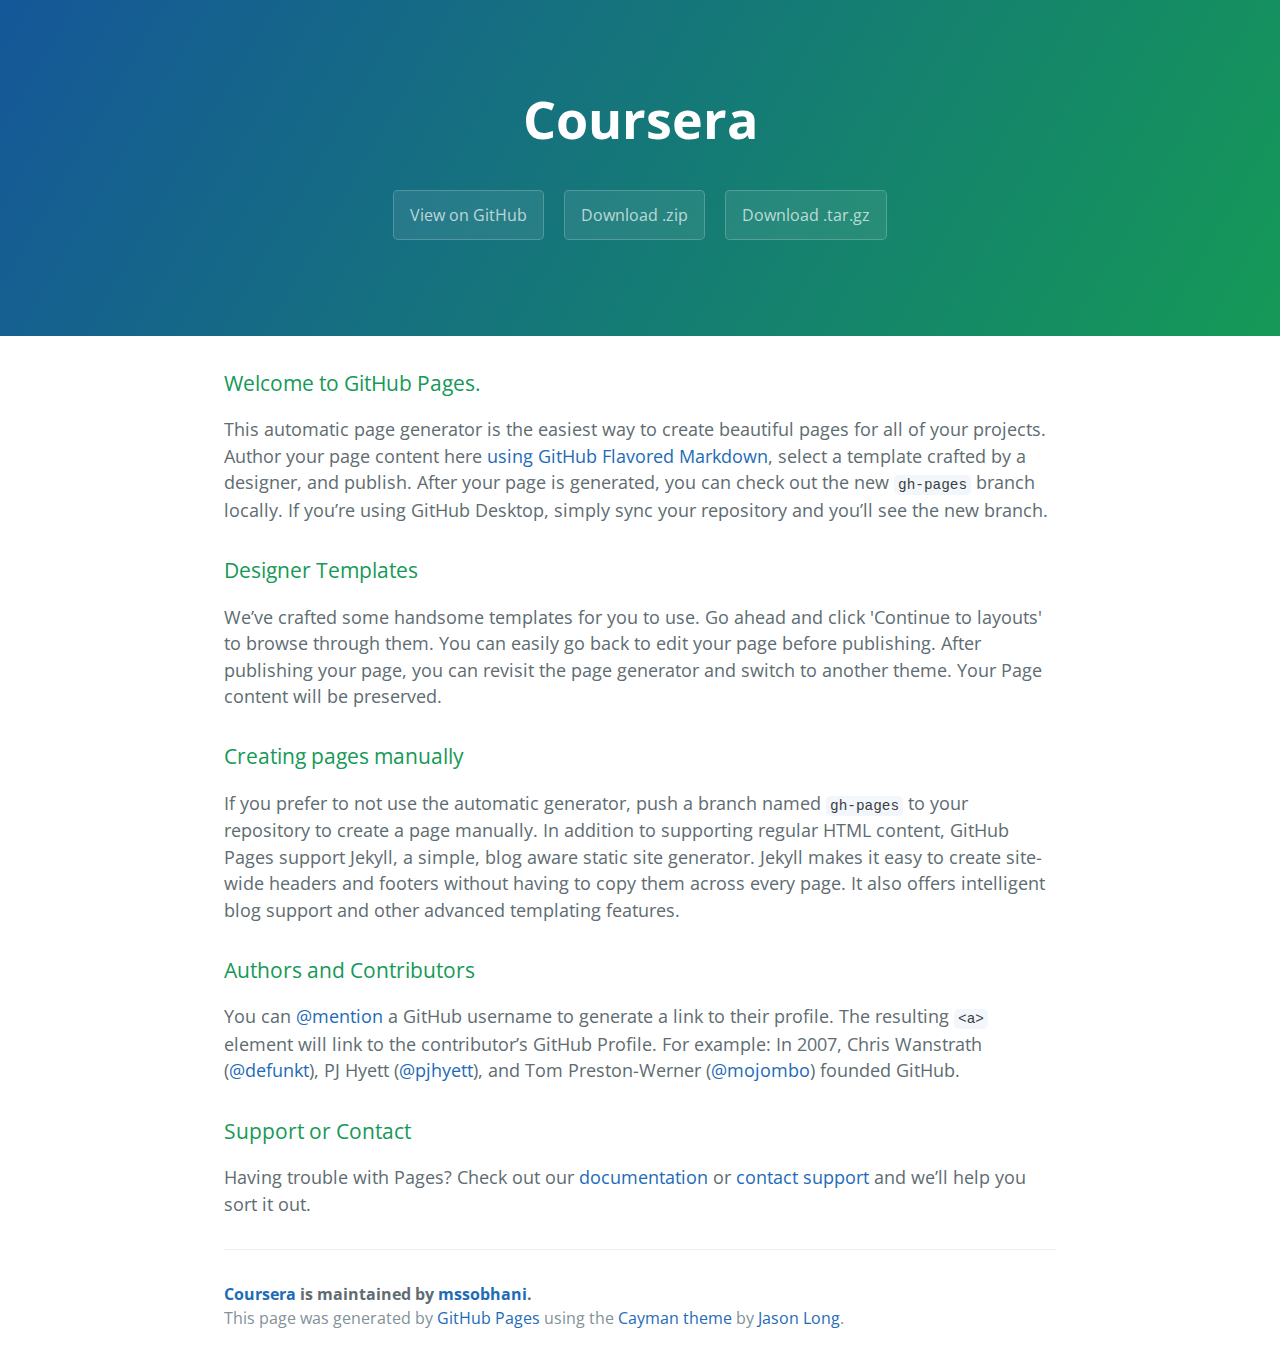
<file: index.html>
<!DOCTYPE html>
<html lang="en-us">
  <head>
    <meta charset="UTF-8">
    <title>Coursera by mssobhani</title>
    <meta name="viewport" content="width=device-width, initial-scale=1">
    <link rel="stylesheet" type="text/css" href="stylesheets/normalize.css" media="screen">
    <link href='https://fonts.googleapis.com/css?family=Open+Sans:400,700' rel='stylesheet' type='text/css'>
    <link rel="stylesheet" type="text/css" href="stylesheets/stylesheet.css" media="screen">
    <link rel="stylesheet" type="text/css" href="stylesheets/github-light.css" media="screen">
  </head>
  <body>
    <section class="page-header">
      <h1 class="project-name">Coursera</h1>
      <h2 class="project-tagline"></h2>
      <a href="https://github.com/mssobhani/Coursera" class="btn">View on GitHub</a>
      <a href="https://github.com/mssobhani/Coursera/zipball/master" class="btn">Download .zip</a>
      <a href="https://github.com/mssobhani/Coursera/tarball/master" class="btn">Download .tar.gz</a>
    </section>

    <section class="main-content">
      <h3>
<a id="welcome-to-github-pages" class="anchor" href="#welcome-to-github-pages" aria-hidden="true"><span aria-hidden="true" class="octicon octicon-link"></span></a>Welcome to GitHub Pages.</h3>

<p>This automatic page generator is the easiest way to create beautiful pages for all of your projects. Author your page content here <a href="https://guides.github.com/features/mastering-markdown/">using GitHub Flavored Markdown</a>, select a template crafted by a designer, and publish. After your page is generated, you can check out the new <code>gh-pages</code> branch locally. If you’re using GitHub Desktop, simply sync your repository and you’ll see the new branch.</p>

<h3>
<a id="designer-templates" class="anchor" href="#designer-templates" aria-hidden="true"><span aria-hidden="true" class="octicon octicon-link"></span></a>Designer Templates</h3>

<p>We’ve crafted some handsome templates for you to use. Go ahead and click 'Continue to layouts' to browse through them. You can easily go back to edit your page before publishing. After publishing your page, you can revisit the page generator and switch to another theme. Your Page content will be preserved.</p>

<h3>
<a id="creating-pages-manually" class="anchor" href="#creating-pages-manually" aria-hidden="true"><span aria-hidden="true" class="octicon octicon-link"></span></a>Creating pages manually</h3>

<p>If you prefer to not use the automatic generator, push a branch named <code>gh-pages</code> to your repository to create a page manually. In addition to supporting regular HTML content, GitHub Pages support Jekyll, a simple, blog aware static site generator. Jekyll makes it easy to create site-wide headers and footers without having to copy them across every page. It also offers intelligent blog support and other advanced templating features.</p>

<h3>
<a id="authors-and-contributors" class="anchor" href="#authors-and-contributors" aria-hidden="true"><span aria-hidden="true" class="octicon octicon-link"></span></a>Authors and Contributors</h3>

<p>You can <a href="https://help.github.com/articles/basic-writing-and-formatting-syntax/#mentioning-users-and-teams" class="user-mention">@mention</a> a GitHub username to generate a link to their profile. The resulting <code>&lt;a&gt;</code> element will link to the contributor’s GitHub Profile. For example: In 2007, Chris Wanstrath (<a href="https://github.com/defunkt" class="user-mention">@defunkt</a>), PJ Hyett (<a href="https://github.com/pjhyett" class="user-mention">@pjhyett</a>), and Tom Preston-Werner (<a href="https://github.com/mojombo" class="user-mention">@mojombo</a>) founded GitHub.</p>

<h3>
<a id="support-or-contact" class="anchor" href="#support-or-contact" aria-hidden="true"><span aria-hidden="true" class="octicon octicon-link"></span></a>Support or Contact</h3>

<p>Having trouble with Pages? Check out our <a href="https://help.github.com/pages">documentation</a> or <a href="https://github.com/contact">contact support</a> and we’ll help you sort it out.</p>

      <footer class="site-footer">
        <span class="site-footer-owner"><a href="https://github.com/mssobhani/Coursera">Coursera</a> is maintained by <a href="https://github.com/mssobhani">mssobhani</a>.</span>

        <span class="site-footer-credits">This page was generated by <a href="https://pages.github.com">GitHub Pages</a> using the <a href="https://github.com/jasonlong/cayman-theme">Cayman theme</a> by <a href="https://twitter.com/jasonlong">Jason Long</a>.</span>
      </footer>

    </section>

  
  </body>
</html>
</file>
<file: stylesheets/stylesheet.css>
* {
  box-sizing: border-box; }

body {
  padding: 0;
  margin: 0;
  font-family: "Open Sans", "Helvetica Neue", Helvetica, Arial, sans-serif;
  font-size: 16px;
  line-height: 1.5;
  color: #606c71; }

a {
  color: #1e6bb8;
  text-decoration: none; }
  a:hover {
    text-decoration: underline; }

.btn {
  display: inline-block;
  margin-bottom: 1rem;
  color: rgba(255, 255, 255, 0.7);
  background-color: rgba(255, 255, 255, 0.08);
  border-color: rgba(255, 255, 255, 0.2);
  border-style: solid;
  border-width: 1px;
  border-radius: 0.3rem;
  transition: color 0.2s, background-color 0.2s, border-color 0.2s; }
  .btn + .btn {
    margin-left: 1rem; }

.btn:hover {
  color: rgba(255, 255, 255, 0.8);
  text-decoration: none;
  background-color: rgba(255, 255, 255, 0.2);
  border-color: rgba(255, 255, 255, 0.3); }

@media screen and (min-width: 64em) {
  .btn {
    padding: 0.75rem 1rem; } }

@media screen and (min-width: 42em) and (max-width: 64em) {
  .btn {
    padding: 0.6rem 0.9rem;
    font-size: 0.9rem; } }

@media screen and (max-width: 42em) {
  .btn {
    display: block;
    width: 100%;
    padding: 0.75rem;
    font-size: 0.9rem; }
    .btn + .btn {
      margin-top: 1rem;
      margin-left: 0; } }

.page-header {
  color: #fff;
  text-align: center;
  background-color: #159957;
  background-image: linear-gradient(120deg, #155799, #159957); }

@media screen and (min-width: 64em) {
  .page-header {
    padding: 5rem 6rem; } }

@media screen and (min-width: 42em) and (max-width: 64em) {
  .page-header {
    padding: 3rem 4rem; } }

@media screen and (max-width: 42em) {
  .page-header {
    padding: 2rem 1rem; } }

.project-name {
  margin-top: 0;
  margin-bottom: 0.1rem; }

@media screen and (min-width: 64em) {
  .project-name {
    font-size: 3.25rem; } }

@media screen and (min-width: 42em) and (max-width: 64em) {
  .project-name {
    font-size: 2.25rem; } }

@media screen and (max-width: 42em) {
  .project-name {
    font-size: 1.75rem; } }

.project-tagline {
  margin-bottom: 2rem;
  font-weight: normal;
  opacity: 0.7; }

@media screen and (min-width: 64em) {
  .project-tagline {
    font-size: 1.25rem; } }

@media screen and (min-width: 42em) and (max-width: 64em) {
  .project-tagline {
    font-size: 1.15rem; } }

@media screen and (max-width: 42em) {
  .project-tagline {
    font-size: 1rem; } }

.main-content :first-child {
  margin-top: 0; }
.main-content img {
  max-width: 100%; }
.main-content h1, .main-content h2, .main-content h3, .main-content h4, .main-content h5, .main-content h6 {
  margin-top: 2rem;
  margin-bottom: 1rem;
  font-weight: normal;
  color: #159957; }
.main-content p {
  margin-bottom: 1em; }
.main-content code {
  padding: 2px 4px;
  font-family: Consolas, "Liberation Mono", Menlo, Courier, monospace;
  font-size: 0.9rem;
  color: #383e41;
  background-color: #f3f6fa;
  border-radius: 0.3rem; }
.main-content pre {
  padding: 0.8rem;
  margin-top: 0;
  margin-bottom: 1rem;
  font: 1rem Consolas, "Liberation Mono", Menlo, Courier, monospace;
  color: #567482;
  word-wrap: normal;
  background-color: #f3f6fa;
  border: solid 1px #dce6f0;
  border-radius: 0.3rem; }
  .main-content pre > code {
    padding: 0;
    margin: 0;
    font-size: 0.9rem;
    color: #567482;
    word-break: normal;
    white-space: pre;
    background: transparent;
    border: 0; }
.main-content .highlight {
  margin-bottom: 1rem; }
  .main-content .highlight pre {
    margin-bottom: 0;
    word-break: normal; }
.main-content .highlight pre, .main-content pre {
  padding: 0.8rem;
  overflow: auto;
  font-size: 0.9rem;
  line-height: 1.45;
  border-radius: 0.3rem; }
.main-content pre code, .main-content pre tt {
  display: inline;
  max-width: initial;
  padding: 0;
  margin: 0;
  overflow: initial;
  line-height: inherit;
  word-wrap: normal;
  background-color: transparent;
  border: 0; }
  .main-content pre code:before, .main-content pre code:after, .main-content pre tt:before, .main-content pre tt:after {
    content: normal; }
.main-content ul, .main-content ol {
  margin-top: 0; }
.main-content blockquote {
  padding: 0 1rem;
  margin-left: 0;
  color: #819198;
  border-left: 0.3rem solid #dce6f0; }
  .main-content blockquote > :first-child {
    margin-top: 0; }
  .main-content blockquote > :last-child {
    margin-bottom: 0; }
.main-content table {
  display: block;
  width: 100%;
  overflow: auto;
  word-break: normal;
  word-break: keep-all; }
  .main-content table th {
    font-weight: bold; }
  .main-content table th, .main-content table td {
    padding: 0.5rem 1rem;
    border: 1px solid #e9ebec; }
.main-content dl {
  padding: 0; }
  .main-content dl dt {
    padding: 0;
    margin-top: 1rem;
    font-size: 1rem;
    font-weight: bold; }
  .main-content dl dd {
    padding: 0;
    margin-bottom: 1rem; }
.main-content hr {
  height: 2px;
  padding: 0;
  margin: 1rem 0;
  background-color: #eff0f1;
  border: 0; }

@media screen and (min-width: 64em) {
  .main-content {
    max-width: 64rem;
    padding: 2rem 6rem;
    margin: 0 auto;
    font-size: 1.1rem; } }

@media screen and (min-width: 42em) and (max-width: 64em) {
  .main-content {
    padding: 2rem 4rem;
    font-size: 1.1rem; } }

@media screen and (max-width: 42em) {
  .main-content {
    padding: 2rem 1rem;
    font-size: 1rem; } }

.site-footer {
  padding-top: 2rem;
  margin-top: 2rem;
  border-top: solid 1px #eff0f1; }

.site-footer-owner {
  display: block;
  font-weight: bold; }

.site-footer-credits {
  color: #819198; }

@media screen and (min-width: 64em) {
  .site-footer {
    font-size: 1rem; } }

@media screen and (min-width: 42em) and (max-width: 64em) {
  .site-footer {
    font-size: 1rem; } }

@media screen and (max-width: 42em) {
  .site-footer {
    font-size: 0.9rem; } }
</file>
<file: stylesheets/github-light.css>
/*
The MIT License (MIT)

Copyright (c) 2016 GitHub, Inc.

Permission is hereby granted, free of charge, to any person obtaining a copy
of this software and associated documentation files (the "Software"), to deal
in the Software without restriction, including without limitation the rights
to use, copy, modify, merge, publish, distribute, sublicense, and/or sell
copies of the Software, and to permit persons to whom the Software is
furnished to do so, subject to the following conditions:

The above copyright notice and this permission notice shall be included in all
copies or substantial portions of the Software.

THE SOFTWARE IS PROVIDED "AS IS", WITHOUT WARRANTY OF ANY KIND, EXPRESS OR
IMPLIED, INCLUDING BUT NOT LIMITED TO THE WARRANTIES OF MERCHANTABILITY,
FITNESS FOR A PARTICULAR PURPOSE AND NONINFRINGEMENT. IN NO EVENT SHALL THE
AUTHORS OR COPYRIGHT HOLDERS BE LIABLE FOR ANY CLAIM, DAMAGES OR OTHER
LIABILITY, WHETHER IN AN ACTION OF CONTRACT, TORT OR OTHERWISE, ARISING FROM,
OUT OF OR IN CONNECTION WITH THE SOFTWARE OR THE USE OR OTHER DEALINGS IN THE
SOFTWARE.

*/

.pl-c /* comment */ {
  color: #969896;
}

.pl-c1 /* constant, variable.other.constant, support, meta.property-name, support.constant, support.variable, meta.module-reference, markup.raw, meta.diff.header */,
.pl-s .pl-v /* string variable */ {
  color: #0086b3;
}

.pl-e /* entity */,
.pl-en /* entity.name */ {
  color: #795da3;
}

.pl-smi /* variable.parameter.function, storage.modifier.package, storage.modifier.import, storage.type.java, variable.other */,
.pl-s .pl-s1 /* string source */ {
  color: #333;
}

.pl-ent /* entity.name.tag */ {
  color: #63a35c;
}

.pl-k /* keyword, storage, storage.type */ {
  color: #a71d5d;
}

.pl-s /* string */,
.pl-pds /* punctuation.definition.string, string.regexp.character-class */,
.pl-s .pl-pse .pl-s1 /* string punctuation.section.embedded source */,
.pl-sr /* string.regexp */,
.pl-sr .pl-cce /* string.regexp constant.character.escape */,
.pl-sr .pl-sre /* string.regexp source.ruby.embedded */,
.pl-sr .pl-sra /* string.regexp string.regexp.arbitrary-repitition */ {
  color: #183691;
}

.pl-v /* variable */ {
  color: #ed6a43;
}

.pl-id /* invalid.deprecated */ {
  color: #b52a1d;
}

.pl-ii /* invalid.illegal */ {
  color: #f8f8f8;
  background-color: #b52a1d;
}

.pl-sr .pl-cce /* string.regexp constant.character.escape */ {
  font-weight: bold;
  color: #63a35c;
}

.pl-ml /* markup.list */ {
  color: #693a17;
}

.pl-mh /* markup.heading */,
.pl-mh .pl-en /* markup.heading entity.name */,
.pl-ms /* meta.separator */ {
  font-weight: bold;
  color: #1d3e81;
}

.pl-mq /* markup.quote */ {
  color: #008080;
}

.pl-mi /* markup.italic */ {
  font-style: italic;
  color: #333;
}

.pl-mb /* markup.bold */ {
  font-weight: bold;
  color: #333;
}

.pl-md /* markup.deleted, meta.diff.header.from-file */ {
  color: #bd2c00;
  background-color: #ffecec;
}

.pl-mi1 /* markup.inserted, meta.diff.header.to-file */ {
  color: #55a532;
  background-color: #eaffea;
}

.pl-mdr /* meta.diff.range */ {
  font-weight: bold;
  color: #795da3;
}

.pl-mo /* meta.output */ {
  color: #1d3e81;
}
</file>
